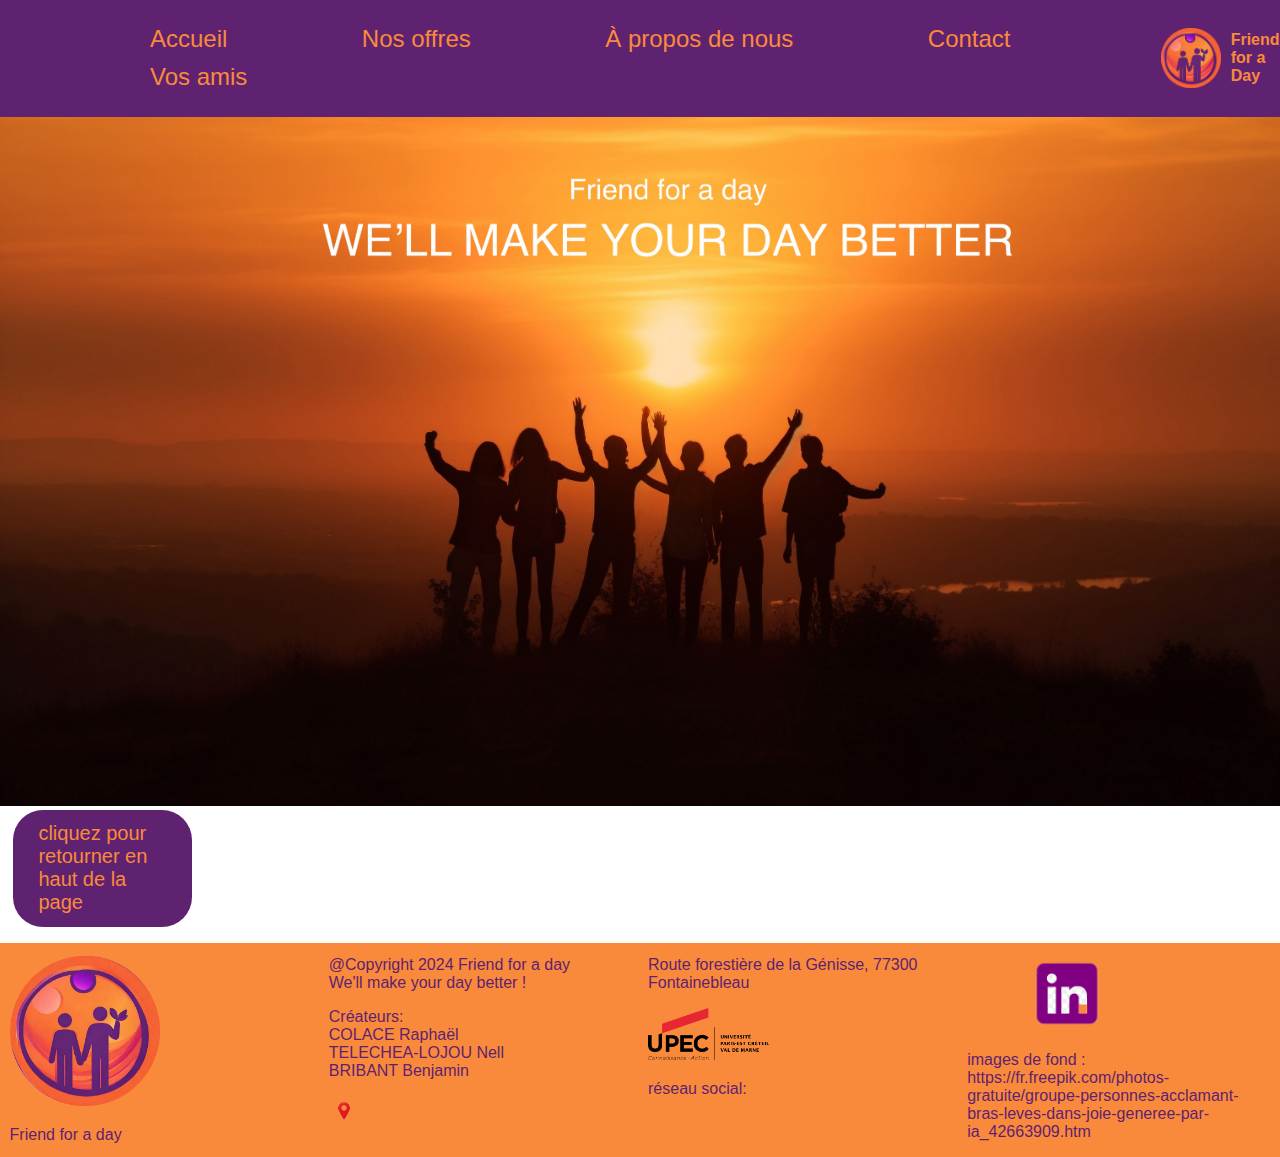
<file: index.html>
<!DOCTYPE html>
<html lang="fr">
<head>
    <meta charset="UTF-8">
    <meta name="viewport" content="width=device-width, initial-scale=1.0">
    <link rel="stylesheet" type="text/css" href="style_index.css" media="screen">
    <title>Friend For A Day</title>
</head>
<body id="haut">

    <nav class="burger">
        <label for="toggle">☰</label>
    <input type="checkbox" id="toggle">			
        <div class="menu">
            <a href="index.html" >Accueil</a>
            <a href="Tarifs.html">Nos offres</a>
            <a href="a_propos_de_nous.html">A propos de nous</a>
            <a href="contact.html">Contact</a>
            <a href="vosAmis.html">Vos amis</a>
            <a href="index.html"> <img src="img/logo.png" alt="logo" width="30" height="30" > FRIEND FOR A DAY</a>
        </div>
        </nav>

    <section class="haut-de-page">
    <header>
        <nav>
          <ul>
            <li><a href="index.html">Accueil</a></li>
            <li><a href="Tarifs.html">Nos offres</a></li>
            <li><a href="a_propos_de_nous.html">À propos de nous</a></li>
            <li><a href="contact.html">Contact</a></li>
            <li><a href="vosAmis.html">Vos amis</a></li>
          </ul>
        </nav>
        
        <img class="truc" src="img/logo.png" width=60 height=60 alt="imagelogo">
        <a href="index.html">
        <div class="truc">
            <h4 class="nom-entreprise">Friend <br> for a Day</h4>
        </div>
    </a>
    </header> 
    </section>

    <div class="image-acceuille-truc">
        <img src="img/groupe-personnes-acclamant-bras-leves-dans-joie-generee-par-ia.jpg" class="image-acceuille" alt="image de fond">
    </div>

    <div class="retour-haut">		
        <a href="#haut"> cliquez pour retourner en haut de la page </a>
    </div>

    <div class="baspage">
        <img src="img/logo.png" alt="logo" width="150">
        <p>Friend for a day</p>
        <p>@Copyright 2024 Friend for a day<br> We'll make your day better !</p>
        <p>Créateurs:<br>COLACE Raphaël<br>TELECHEA-LOJOU Nell<br>BRIBANT Benjamin</p>
        <img src="img/posi.png" alt="logoPosition" class="logopos">
        <p>Route forestière de la Génisse, 77300 Fontainebleau<br></p>
        <img src="img/logo_upec.png" alt="logoUpec" class="logoupec">	
        <p>réseau social: <br></p>
		<a href="https://fr.linkedin.com/in/friend-for-a-day-60625b2ab"	> <img src="img/logolinkedin2.png" alt="logolinkedin" width="200" ></a>
        <p>images de fond : https://fr.freepik.com/photos-gratuite/groupe-personnes-acclamant-bras-leves-dans-joie-generee-par-ia_42663909.htm</p>	
    </div>

</body>
</html>
</file>
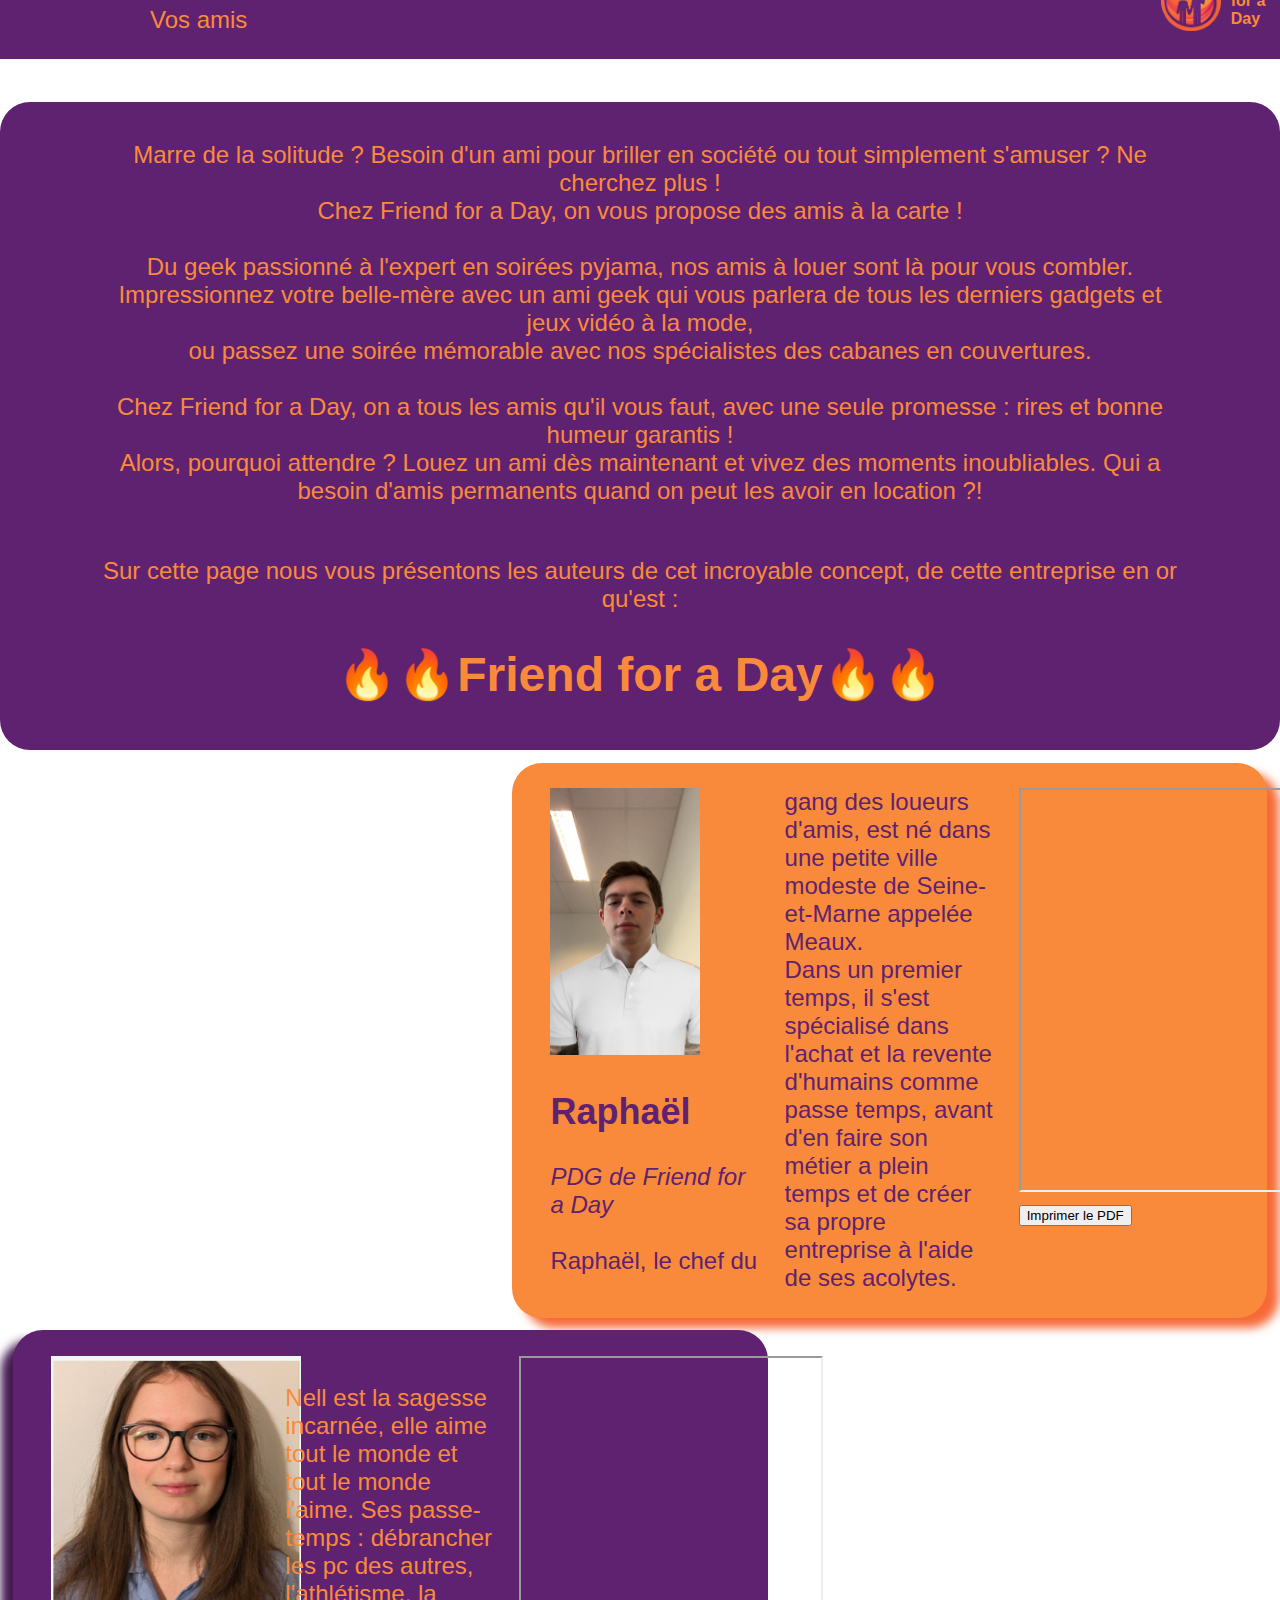
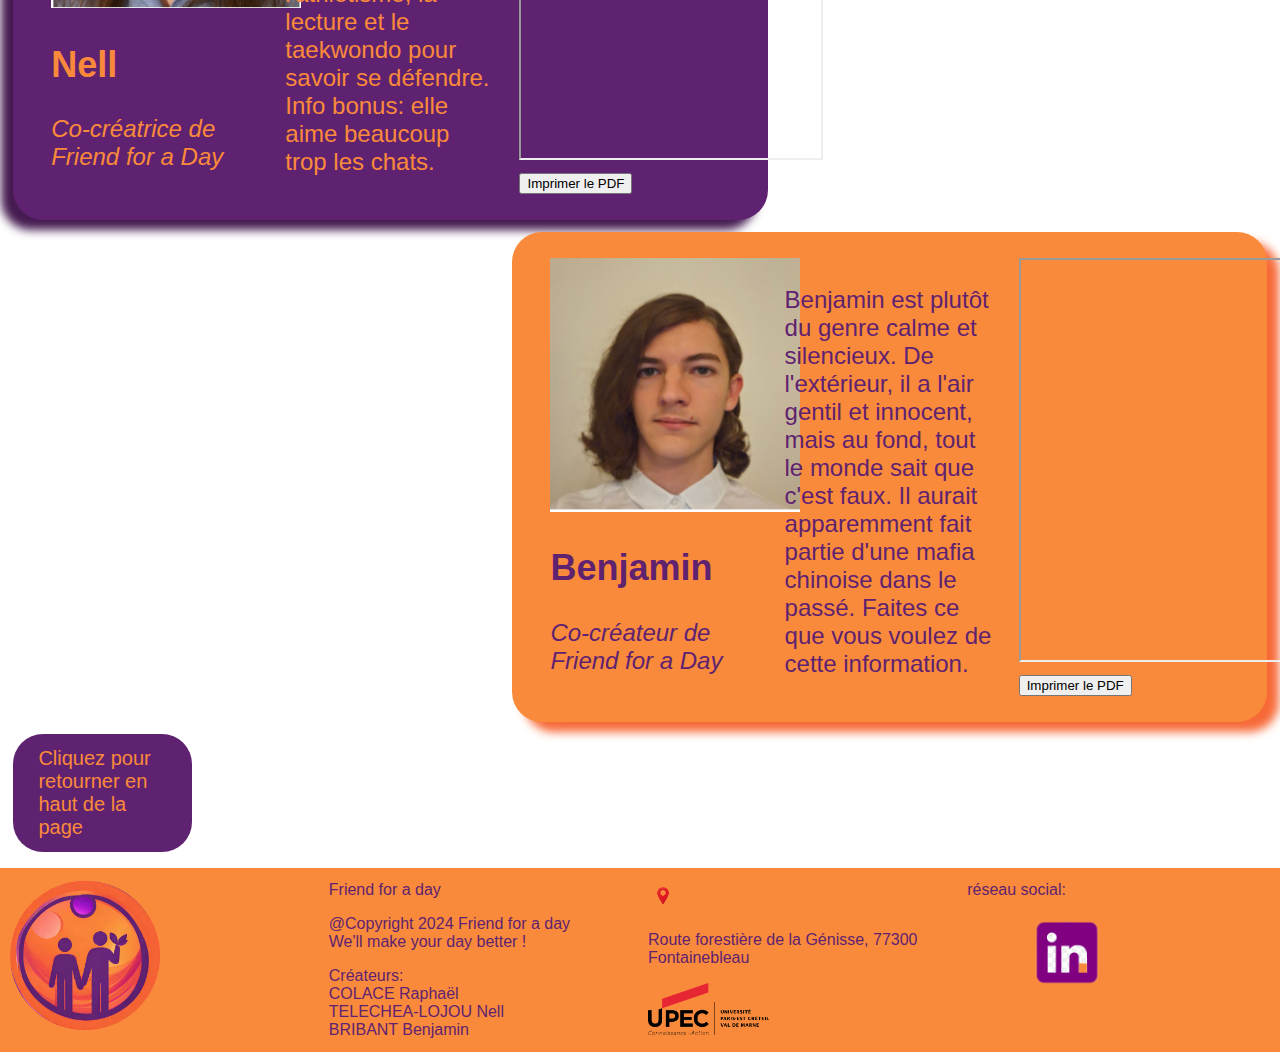
<file: a_propos_de_nous.html>
<!DOCTYPE html>
<html lang="fr">
<head>
    <meta charset="UTF-8">
    <meta name="viewport" content="width=device-width, initial-scale=1.0">
    <link rel="stylesheet" type="text/css" href="style_a_propos_de_nous.css" media="screen">
    <title>Friend For A Day - A propos de nous</title>
</head>
<body id="haut">

    <nav class="burger">
        <label for="toggle">☰</label>
    <input type="checkbox" id="toggle">			
        <div class="menu">
            <a href="index.html" >Accueil</a>
            <a href="Tarifs.html">Nos offres</a>
            <a href="a_propos_de_nous.html">A propos de nous</a>
            <a href="contact.html">Contact</a>
            <a href="vosAmis.html">Vos amis</a>
            <a href="index.html"> <img src="img/logo.png" alt="logo" width="30" height="30" > FRIEND FOR A DAY</a>
        </div>
        </nav>	

    <section class="haut-de-page">
    <header>
        <nav>
          <ul>
            <li><a href="index.html">Accueil</a></li>
            <li><a href="Tarifs.html">Nos offres</a></li>
            <li><a href="a_propos_de_nous.html">À propos de nous</a></li>
            <li><a href="contact.html">Contact</a></li>
            <li><a href="vosAmis.html">Vos amis</a></li>
          </ul>
        </nav>
        <img class="truc" src="img/logo.png" width="60" height="60" alt="logo">
        <a href="index.html">
            <div class="truc">
                <h4 class="nom-entreprise">Friend <br> for a Day</h4>
            </div>
        </a> 
    </header> 
</section>

    <div class="intro">
             <p>Marre de la solitude ? Besoin d'un ami pour briller en société ou tout simplement s'amuser ? Ne cherchez plus !<br>
                Chez Friend for a Day, on vous propose des amis à la carte !<br><br>
                Du geek passionné à l'expert en soirées pyjama, nos amis à louer sont là pour vous combler. Impressionnez votre belle-mère avec un ami geek
                qui vous parlera de tous les derniers gadgets et jeux vidéo à la mode, <br>
                ou passez une soirée mémorable avec nos spécialistes des cabanes en couvertures.<br><br>
                Chez Friend for a Day, on a tous les amis qu'il vous faut, avec une seule promesse : rires et bonne humeur garantis !<br>
                Alors, pourquoi attendre ? Louez un ami dès maintenant et vivez des moments inoubliables. Qui a besoin d'amis permanents quand on peut les avoir en location ?!</p>
                <br>Sur cette page nous vous présentons les auteurs de cet incroyable concept, de cette entreprise en or qu'est : <br> <h1>🔥🔥Friend for a Day🔥🔥</h1>
             </div>

    <article class="Raphaël">
        <img src="img/IMG_9961.JPG" alt="imagebio" width="150">
        <h2>Raphaël</h2>					
        <p><em>PDG de Friend for a Day</em><br><br>Raphaël, le chef du gang des loueurs d'amis, est né dans une petite ville modeste de Seine-et-Marne appelée Meaux.<br>
        Dans un premier temps, il s'est spécialisé dans l'achat et la revente d'humains comme passe temps, avant d'en faire son métier a plein temps et de créer sa propre entreprise à l'aide de ses acolytes.</p>
        <script>
            function print() {
                var frame = document.getElementById('frame');
                frame.contentWindow.focus();
                frame.contentWindow.print();
            }
        </script>

        <iframe src="cv/Colace_CV_2023.pdf" id="frame" width="300" height="400"></iframe><br>
        <button onclick="print()">Imprimer le PDF</button>
    </article>

    <article class="Nell">
        <img src="img/nell.png" alt="imagebio" width="250">
        <h2>Nell</h2>					
        <p><em>Co-créatrice de Friend for a Day</em><br><br>Nell est la sagesse incarnée, elle aime tout le monde et tout le monde l'aime.
        Ses passe-temps : débrancher les pc des autres, l'athlétisme, la lecture et le taekwondo pour savoir se défendre.<br>Info bonus: elle aime beaucoup trop les chats.</p>
        <script>
            function print() {
                var frame = document.getElementById('frame');
                frame.contentWindow.focus();
                frame.contentWindow.print();
            }
        </script>

        <iframe src="cv/CV_Nell_TELECHEA_groupe5.pdf" id="frame2" width="300" height="400"></iframe><br>
        <button onclick="print()">Imprimer le PDF</button>
    </article>

  <article class="Benjamin">
    <img src="img/benji.png" alt="imagebio" width="250">
    <h2>Benjamin</h2>					
        <p><em>Co-créateur de Friend for a Day</em><br><br>Benjamin est plutôt du genre calme et silencieux. 
        De l'extérieur, il a l'air gentil et innocent, mais au fond, tout le monde sait que c'est faux. Il aurait apparemment fait partie d'une mafia chinoise dans le passé. Faites ce que vous voulez de cette information.</p>
        <script>
            function print() {
                var frame = document.getElementById('frame');
                frame.contentWindow.focus();
                frame.contentWindow.print();
            }
        </script>

        <iframe src="cv/CVBenjaminBribantGroupe5.pdf" id="frame3" width="300" height="400"></iframe><br>
        <button onclick="print()">Imprimer le PDF</button>
    </article>

    <div class="retour-haut">		
        <a href="#haut">Cliquez pour retourner en haut de la page</a>
    </div>

    <div class="baspage">
       <img src="img/logo.png" alt="logo" width="150">
        <p>Friend for a day</p>
        <p>@Copyright 2024 Friend for a day<br> We'll make your day better !</p>
        <p>Créateurs:<br>COLACE Raphaël<br>TELECHEA-LOJOU Nell<br>BRIBANT Benjamin</p>
        <img src="img/posi.png" alt="logoPosition" class="logopos">
        <p>Route forestière de la Génisse, 77300 Fontainebleau<br></p>
        <img src="img/logo_upec.png" alt="logoUpec" class="logoupec">		
        <p>réseau social: <br></p>
		<a href="https://fr.linkedin.com/in/friend-for-a-day-60625b2ab"	> <img src="img/logolinkedin2.png" alt="logolinkedin" width="200" ></a>	    
    </div>

</body>
</html>
</file>
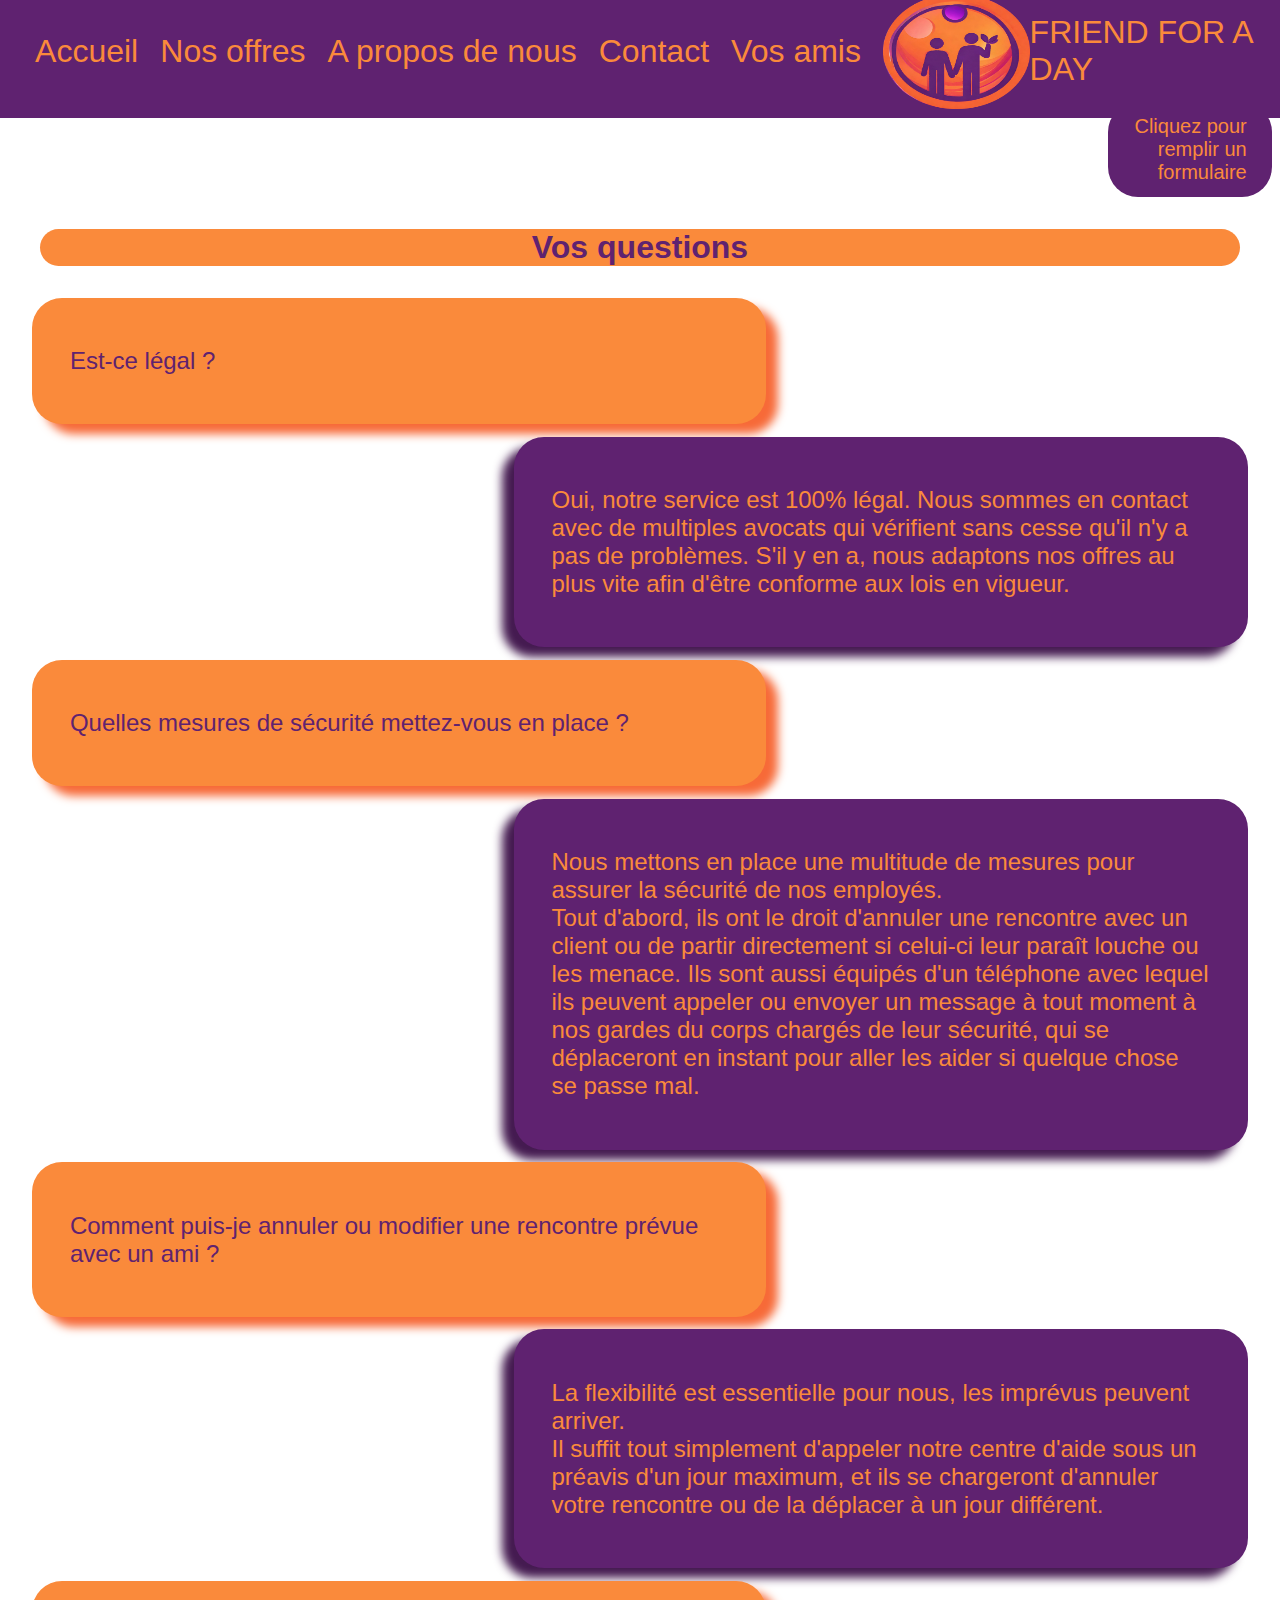
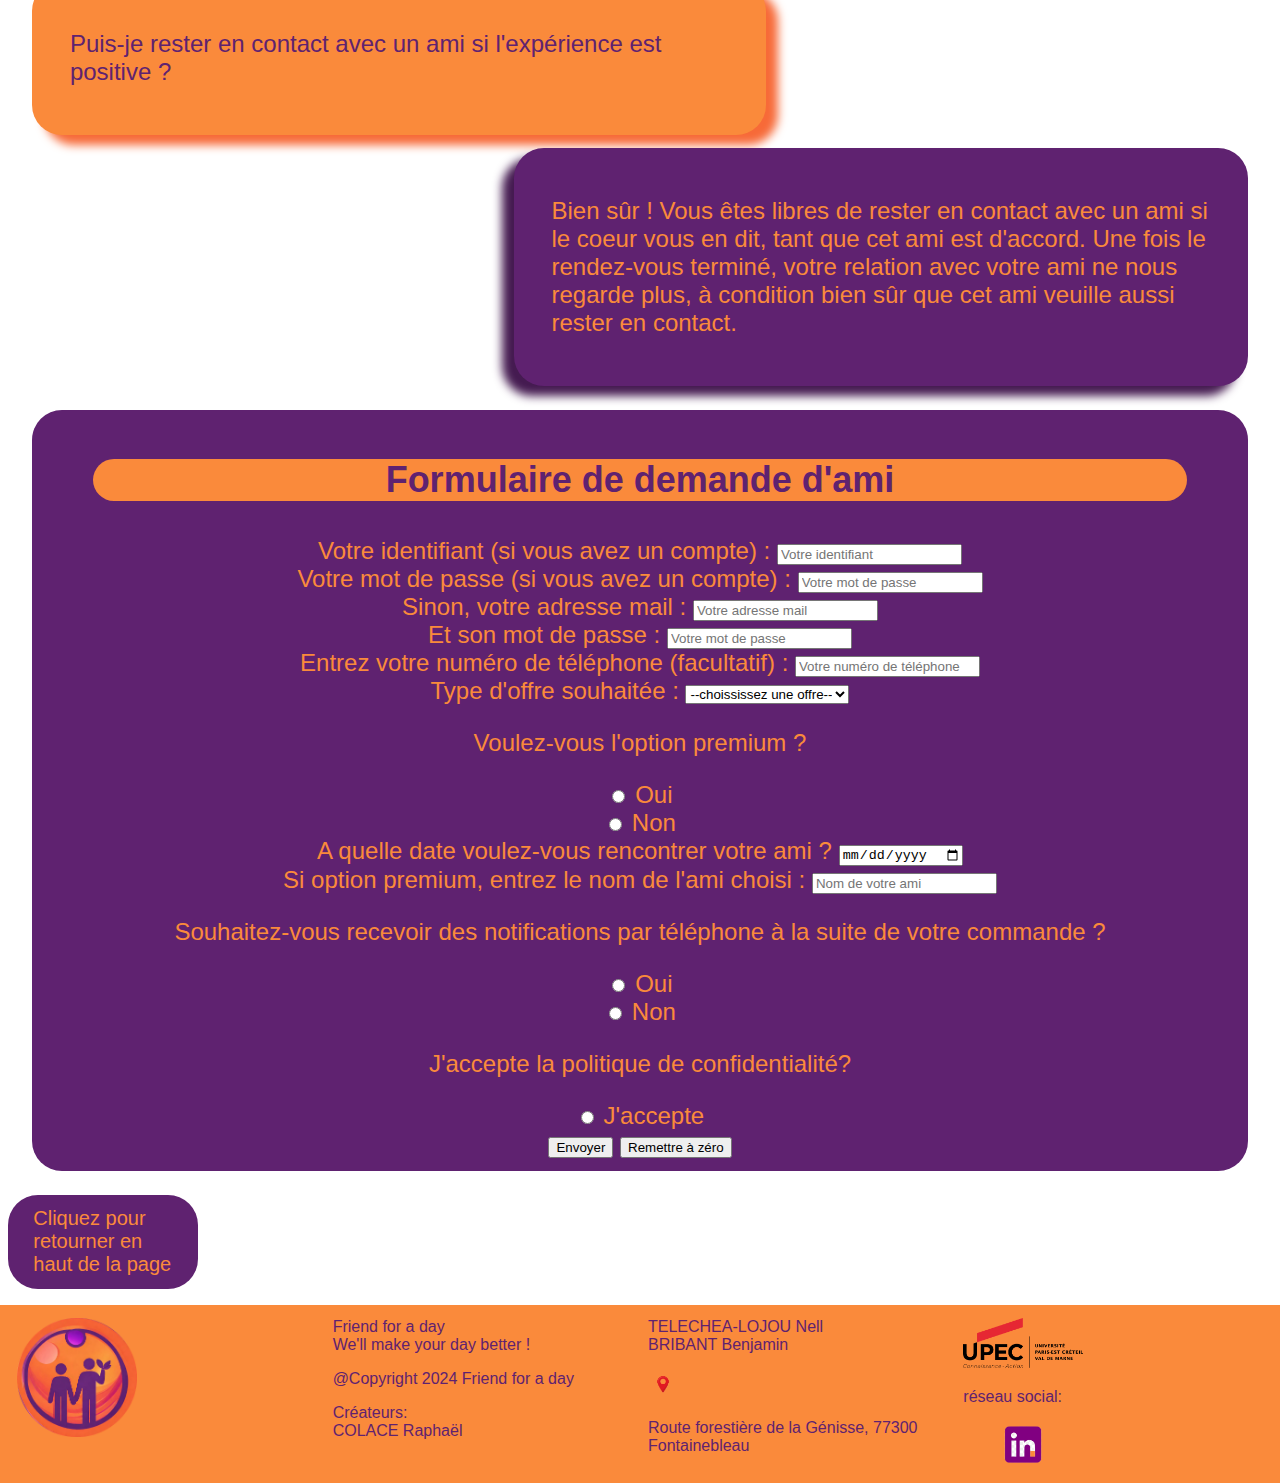
<file: contact.html>
<!DOCTYPE html>
<html lang="fr" id="haut">
	<head>
		<meta charset="utf-8">
		<meta name="viewport" content="width=device-width, initial-scale=1.0">
		<link rel="stylesheet" href="style_contact.css">
		<link rel="stylesheet" href="basPage.css">
		<link rel="stylesheet" href="menu.css"  >
		<title>Contact</title>
	</head>
	
	<body>
		<div class="fond">
		
			
			<nav>
			<label for="toggle" class="labmenu">☰</label>
    		<input type="checkbox" id="toggle">			
				<div class="menu">
					<a href="index.html" >Accueil</a>
					<a href="Tarifs.html">Nos offres</a>
					<a href="a_propos_de_nous.html">A propos de nous</a>
					<a href="contact.html">Contact</a>
					<a href="vosAmis.html">Vos amis</a>
					<a href="index.html"> <img src="img/logo.png" alt="logo" width="35" height="115" > FRIEND FOR A DAY</a>
				</div>
			</nav>		
		
		<main>
		<section class="boutonform">
			<a href="#form"> Cliquez pour remplir un formulaire </a>		
		</section>
		<section class="FAQ">
			<h1>Vos questions</h1>
					
					<article>
						<p> Est-ce légal ?</p>					
					</article>
					
					<article>
						<p>Oui, notre service est 100% légal. Nous sommes en contact avec de multiples avocats qui vérifient sans cesse qu'il n'y a pas de problèmes. 
						S'il y en a, nous adaptons nos offres au plus vite afin d'être conforme aux lois en vigueur.</p>					
					</article>

					<article>
						<p>Quelles mesures de sécurité mettez-vous en place ?</p>					
					</article>
		
					<article>
						<p>Nous mettons en place une multitude de mesures pour assurer la sécurité de nos employés.<br> 
						Tout d'abord, ils ont le droit d'annuler une rencontre avec un client ou de partir directement si celui-ci leur paraît louche ou les menace. 
						Ils sont aussi équipés d'un téléphone avec lequel ils peuvent appeler ou envoyer un message à tout moment à nos gardes du corps chargés de leur sécurité, qui se déplaceront en instant pour aller les aider si quelque chose se passe mal.</p>					
					</article>
					
					<article>
						<p>Comment puis-je annuler ou modifier une rencontre prévue avec un ami ?</p>					
					</article>		
					
					<article>
						<p>La flexibilité est essentielle pour nous, les imprévus peuvent arriver.<br> Il suffit tout simplement d'appeler notre centre d'aide sous un préavis d'un jour maximum, et ils se chargeront d'annuler votre rencontre ou de la déplacer à un jour différent.</p>
					</article>
					
					<article>
						<p>Puis-je rester en contact avec un ami si l'expérience est positive ?</p>					
					</article>
					
					<article>
					<p>Bien sûr ! Vous êtes libres de rester en contact avec un ami si le coeur vous en dit, tant que cet ami est d'accord. 
					Une fois le rendez-vous terminé, votre relation avec votre ami ne nous regarde plus, à condition bien sûr que cet ami veuille aussi rester en contact.</p>
					</article>
		
		</section>
		
		<section class="formulaire" id="form">
			<h2>Formulaire de demande d'ami</h2>
			
			
			<form method="POST">
		
			<div>
				<label for="id">Votre identifiant (si vous avez un compte) : </label>
				<input type="text" name="id" id="id" placeholder="Votre identifiant">			
			</div>
			
			<div>
				<label for="mdp">Votre mot de passe (si vous avez un compte) : </label>
				<input type="password" name="mdp" id="mdp" placeholder="Votre mot de passe">			
			</div>
			
			<div>
				<label for="mail">Sinon, votre adresse mail : </label>
				<input type="email" name="mail" id="mail" placeholder="Votre adresse mail">
			</div>
			
			<div>
				<label for="mdpmail">Et son mot de passe : </label>
				<input type="password" name="mdpmail" id="mdpmail" placeholder="Votre mot de passe">
			</div>
			
			<div>
				<label for="tel">Entrez votre numéro de téléphone (facultatif) : </label>
				<input type="tel" name="tel" id="tel" placeholder="Votre numéro de téléphone" pattern="^(\+33|0)[6-7](\d\d){4}$">			
			</div>			
			
			<div>
				<label for="offre">Type d'offre souhaitée : </label>
				<select id="offre" name="offre" required>
					<option value="">--choississez une offre--</option>
  					 <option value="standard">Tarif standard</option>
   				 <option value="groupé">Offre groupée</option>
    			  	 <option value="mensuel">Abonnement mensuel</option>
    				 <option value="annuel">Abonnement annuel</option>
  				</select>
			</div>
				
			<div>
				<p>Voulez-vous l'option premium ?</p>
				<input type="radio" id="oui" name="premium" value="Oui" required>
				<label for="oui">Oui</label><br>
				<input type="radio" id="non" name="premium" value="Non" required>
				<label for="non">Non</label><br>
			</div>
			
			<div>
				<label for="date">A quelle date voulez-vous rencontrer votre ami ?</label>
				<input type="date" name="date" id="date" required>			
			</div>

			<div>
				<label for="nom">Si option premium, entrez le nom de l'ami choisi : </label>
				<input type="text" name="nom" id="nom" placeholder="Nom de votre ami">			
			</div>
			<div>
				<p>Souhaitez-vous recevoir des notifications par téléphone à la suite de votre commande ?</p>
				<input type="radio" id="oui2" name="notifs" value="Oui" required>
				<label for="oui">Oui</label><br>
				<input type="radio" id="non2" name="notifs" value="Non" required>
				<label for="non">Non</label><br>			
			</div>

			<div>
				<p>J'accepte la politique de confidentialité?</p>
				<input type="radio" id="j'accepte" name="politique" value="J'accepte" required>
				<label for="j'accepte">J'accepte</label> 
			</div>

			<div>
				<input type="submit" value="Envoyer">
				<input type="reset" value="Remettre à zéro">			
			</div>		
			</form>
		</section>
		
		<section class="haut">
				
				<a href="#haut"> Cliquez pour retourner en haut de la page </a>
				
				</section>
				
						</main>
		<section class="baspage">
							<img src="img/logo.png" alt="logo">
							<p>Friend for a day <br> We'll make your day better !</p>
							<p>@Copyright 2024 Friend for a day</p>
							<p>Créateurs:<br>COLACE Raphaël<br>TELECHEA-LOJOU Nell<br>BRIBANT Benjamin</p>
							<img src="img/posi.png" alt="logoPosition" class="logopos">
							<p>Route forestière de la Génisse, 77300 Fontainebleau<br></p>
							<img src="img/logo_upec.png" alt="logoUpec" class="logoupec">
							<p>réseau social: <br></p>
							<a href="https://fr.linkedin.com/in/friend-for-a-day-60625b2ab"	> <img src="img/logolinkedin2.png" alt="logolinkedin"> </a>
				
				</section>
				
	</div>
	</body>	
	
	
</html>
</file>
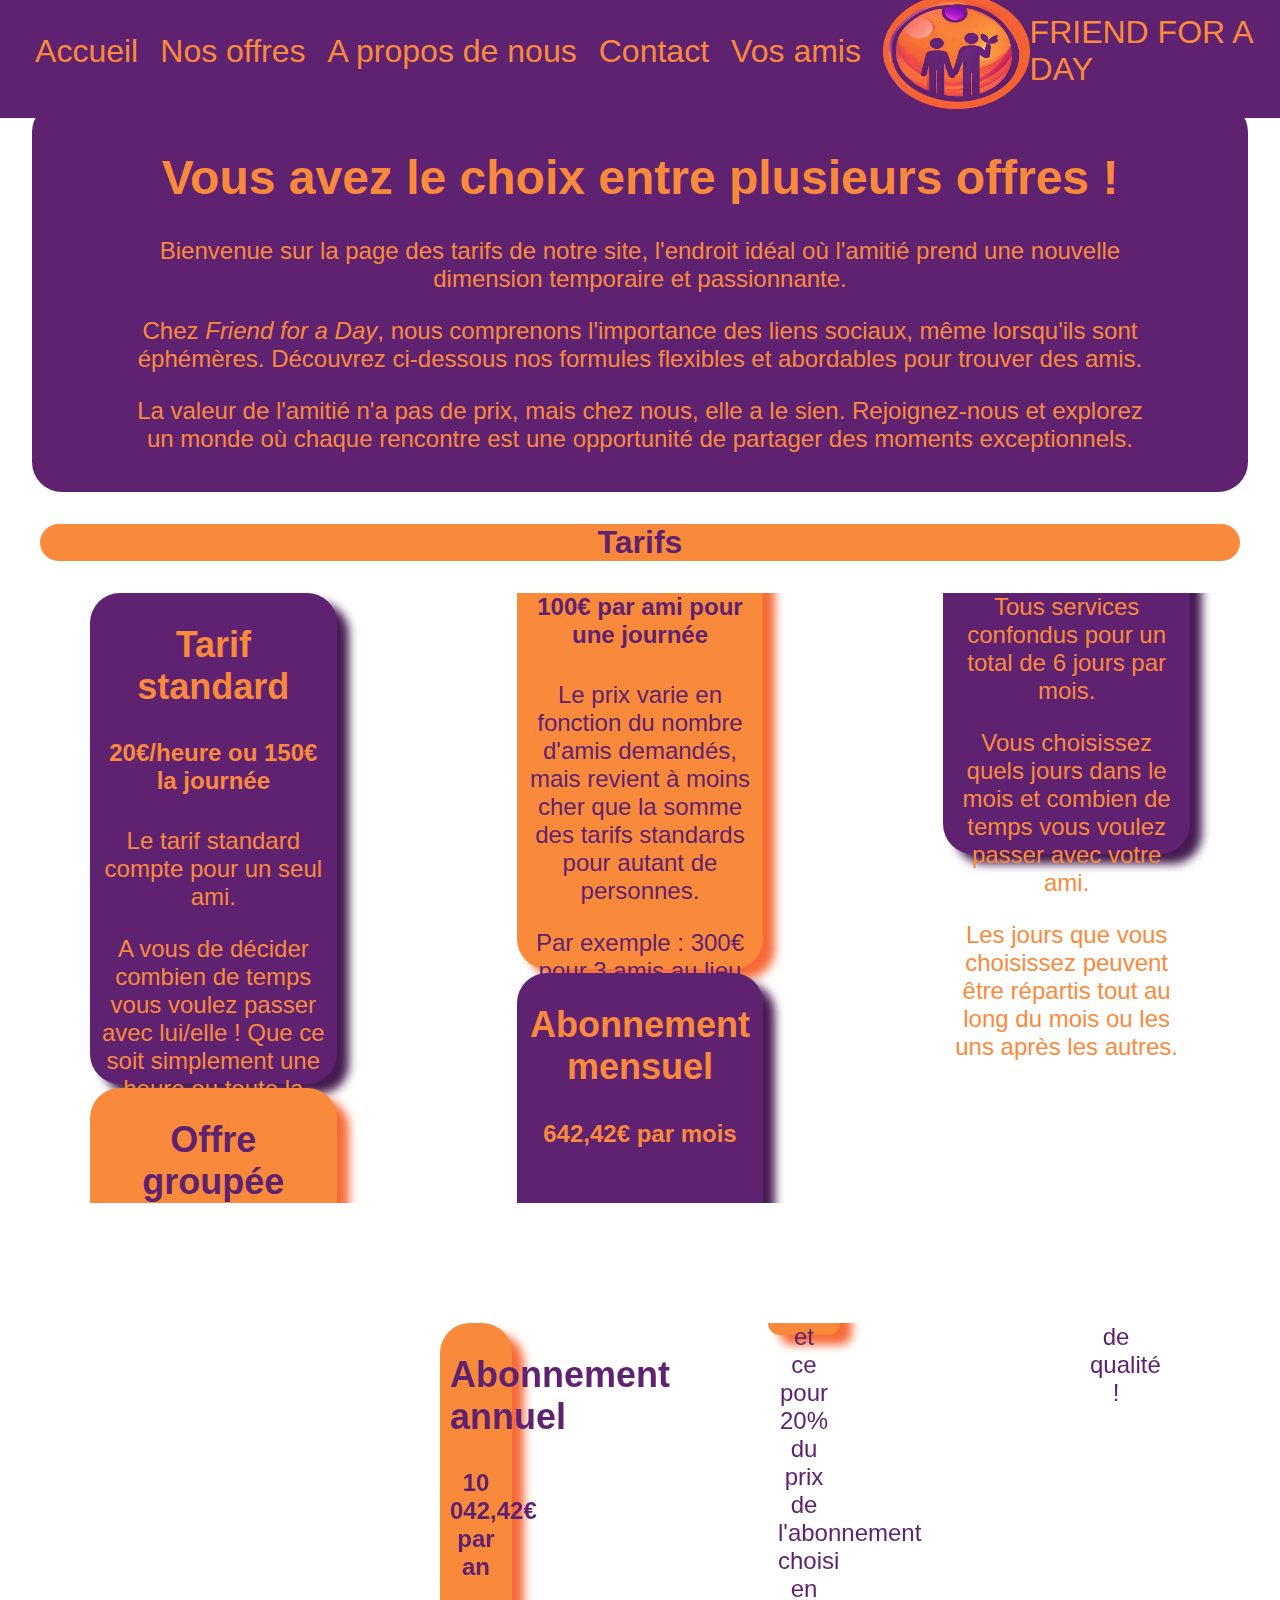
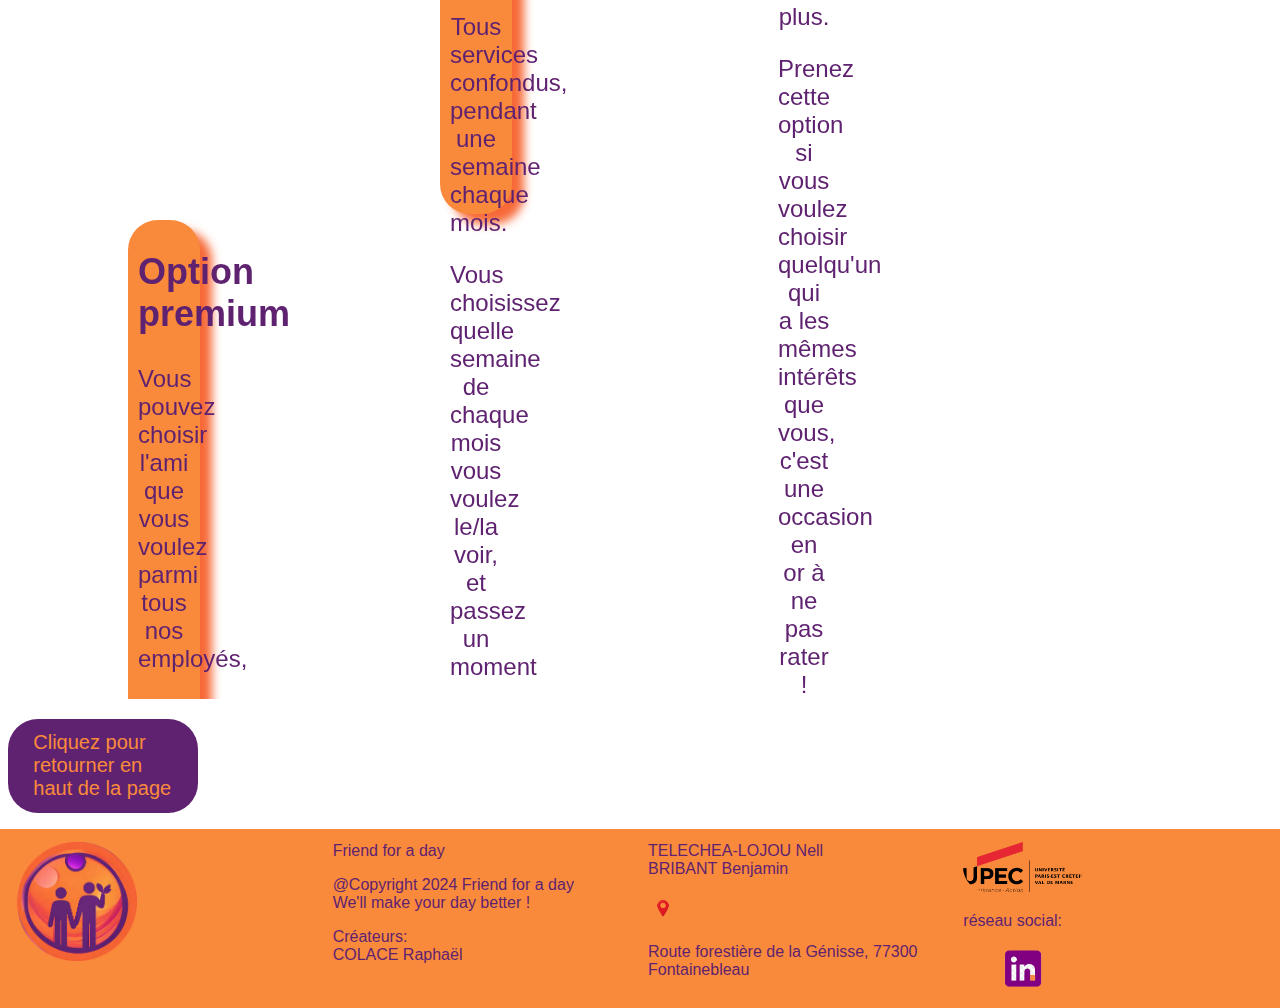
<file: Tarifs.html>
<!DOCTYPE html>
<html lang="fr" id="haut">
	<head>
		<meta charset="utf-8">
		<meta name="viewport" content="width=device-width, initial-scale=1.0">
		<link rel="stylesheet" href="styleTarifs.css">
		<link rel="stylesheet" href="basPage.css" >
		<link rel="stylesheet" href="menu.css" >
		<title>Nos tarifs</title>
	</head>
		
		
	<body>	
		
				<nav>
				<label for="toggle" class="labmenu">☰</label>
    		<input type="checkbox" id="toggle">			
				<div class="menu">
					<a href="index.html" >Accueil</a>
					<a href="Tarifs.html">Nos offres</a>
					<a href="a_propos_de_nous.html">A propos de nous</a>
					<a href="contact.html">Contact</a>
					<a href="vosAmis.html">Vos amis</a>
					<a href="index.html"> <img src="img/logo.png" alt="logo" width="35" height="115" > FRIEND FOR A DAY</a>
				</div>
				</nav>		
		
		
			<main>
				
				<section class="intro">
						<h1>Vous avez le choix entre plusieurs offres !</h1>		
				
					<p>Bienvenue sur la page des tarifs de notre site, l'endroit idéal où l'amitié prend une nouvelle dimension temporaire et passionnante.</p>
					
					 <p>Chez <em>Friend for a Day</em>, nous comprenons l'importance des liens sociaux, même lorsqu'ils sont éphémères. Découvrez ci-dessous nos formules flexibles et abordables pour trouver des amis.</p>
					 
					 <p>La valeur de l'amitié n'a pas de prix, mais chez nous, elle a le sien. Rejoignez-nous et explorez un monde où chaque rencontre est une opportunité de partager des moments exceptionnels.</p>
					
				</section>
				
				
				<section class="tarifs">
					<h1 class="titretarif">Tarifs</h1>
							
					<div class="premier">
					
						<article class="premier">
						<h2>Tarif standard</h2>
							<h4>20€/heure ou 150€ la journée</h4>
							
							<p>Le tarif standard compte pour un seul ami.</p>
							<p>A vous de décider combien de temps vous voulez passer avec lui/elle ! Que ce soit simplement une heure ou toute la journée (de 10h à 23h), à vous de voir !</p>
						
						</article>
					
						<article class="premier">
						<h2>Offre groupée</h2>
							<h4>100€ par ami pour une journée</h4>
							<p>Le prix varie en fonction du nombre d'amis demandés, mais revient à moins cher que la somme des tarifs standards pour autant de personnes.</p>			
							
							<p>Par exemple : 300€ pour 3 amis au lieu de 450€.</p>
						</article>
						
						<article class="premier">
						<h2>Abonnement mensuel</h2>
							<h4>642,42€ par mois</h4>
						
							<p>Tous services confondus pour un total de 6 jours par mois.</p>
							<p>Vous choisissez quels jours dans le mois et combien de temps vous voulez passer avec votre ami.</p>
							<p>Les jours que vous choisissez peuvent être répartis tout au long du mois ou les uns après les autres.</p>					
						</article>
						
					</div>
					
					<div class="deuxieme">
						
						<article class="deuxieme">
						<h2>Abonnement annuel</h2>
							<h4>10 042,42€ par an</h4>
						
							<p>Tous services confondus, pendant une semaine chaque mois.</p>
							<p>Vous choisissez quelle semaine de chaque mois vous voulez le/la voir, et passez un moment de qualité !<p>		
						</article>
						
						<article class="deuxieme">
						<h2>Option premium</h2>
						
							<p>Vous pouvez choisir l'ami que vous voulez parmi tous nos employés, et ce pour 20% du prix de l'abonnement choisi en plus.</p>
							<p>Prenez cette option si vous voulez choisir quelqu'un qui a les mêmes intérêts que vous, c'est une occasion en or à ne pas rater !</p>					
						</article>
					
					</div>
				</section>
				
				<section class="haut">
				
				<a href="#haut">Cliquez pour retourner en haut de la page </a>
				
				</section>
				
			</main>
					
			<div class="baspage">
				<img src="img/logo.png" alt="logo">
				<p>Friend for a day</p>
				<p>@Copyright 2024 Friend for a day<br> We'll make your day better !</p>
				<p>Créateurs:<br>COLACE Raphaël<br>TELECHEA-LOJOU Nell<br>BRIBANT Benjamin</p>
				<img src="img/posi.png" alt="logoPosition" class="logopos">
				<p>Route forestière de la Génisse, 77300 Fontainebleau<br></p>
				<img src="img/logo_upec.png" alt="logoUpec">
				<p>réseau social: <br></p>
				<a href="https://fr.linkedin.com/in/friend-for-a-day-60625b2ab"> <img src="img/logolinkedin2.png" alt="logolinkedin"></a>		
			</div>	
		</body>
		
</html>
</file>
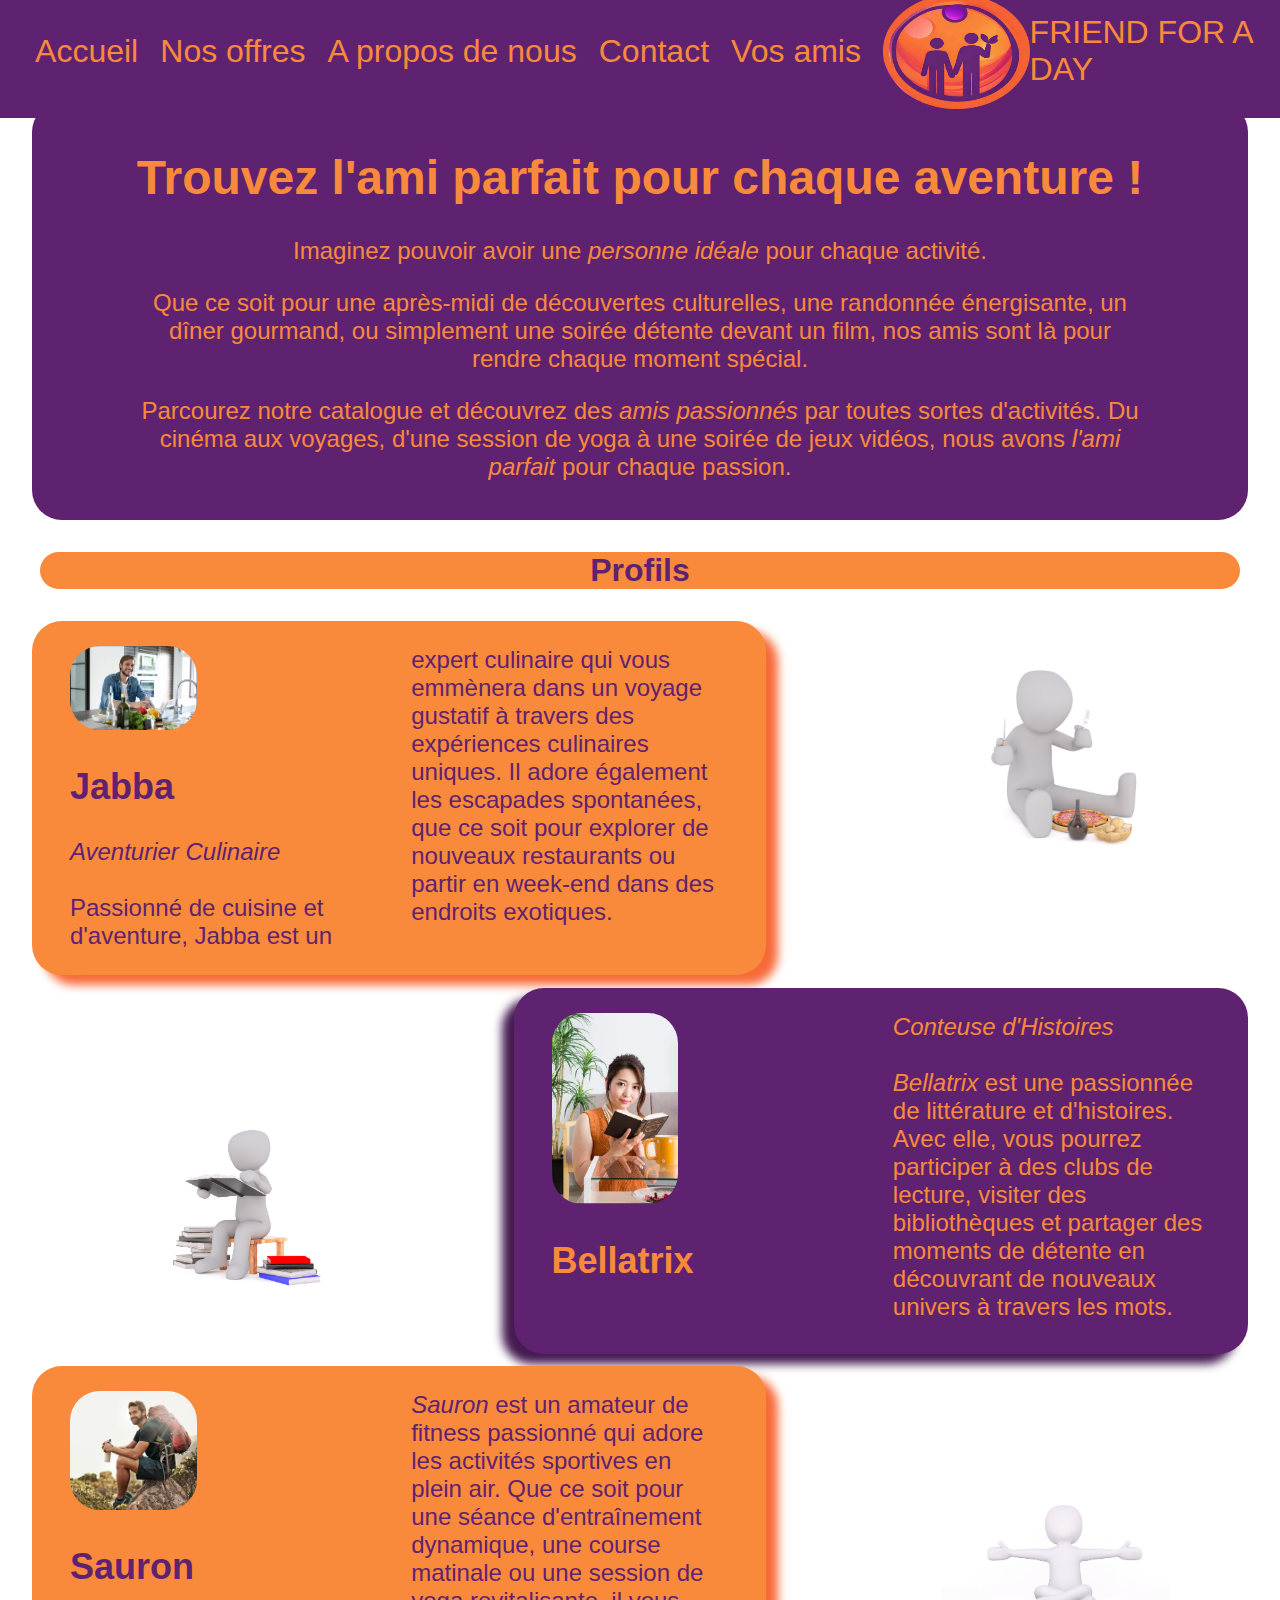
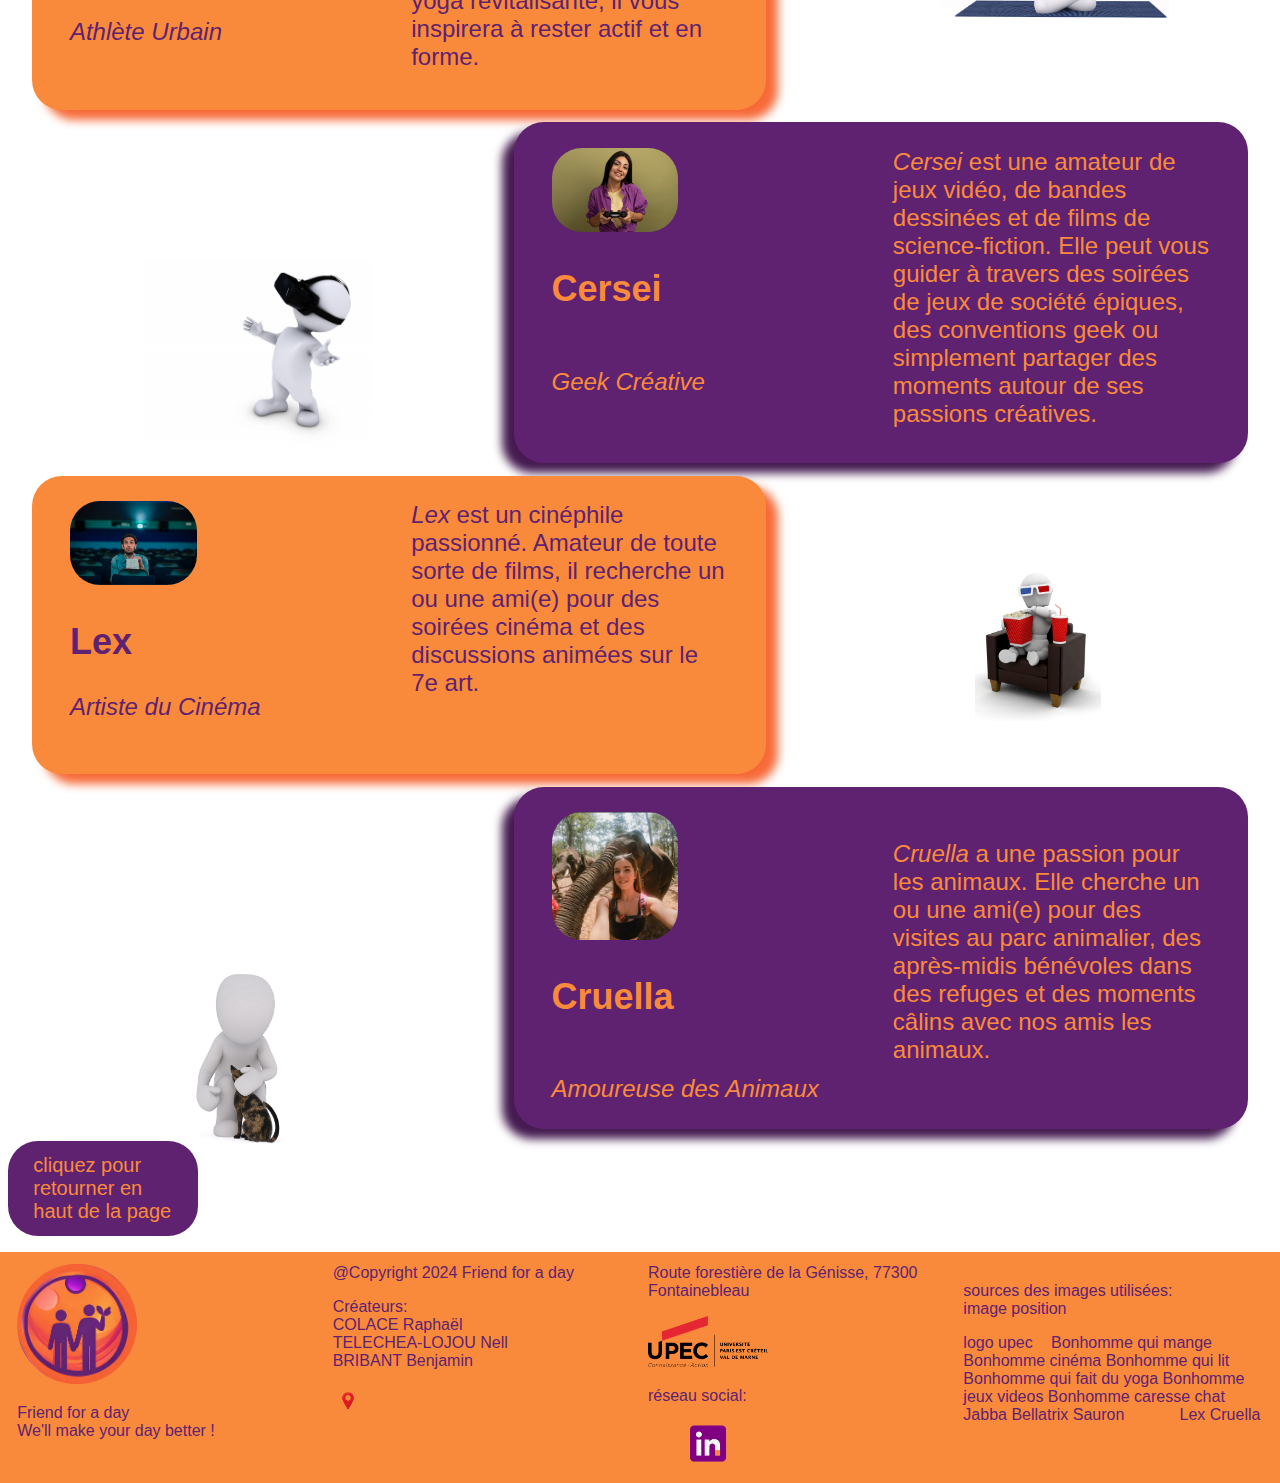
<file: vosAmis.html>
<!DOCTYPE html>
<html lang="fr" id="haut">
	<head>
		<meta charset="utf-8">
		<meta name="viewport" content="width=device-width, initial-scale=1.0">
		<link rel="stylesheet" href="styleAmis.css">
		<link rel="stylesheet" href="basPage.css">
		<link rel="stylesheet" href="menu.css"  >
		<title>Vos amis</title>
	</head>
	
	<body>
		<div class="fond">
		
		
			
			<nav>
			<label for="toggle" class="labmenu">☰</label>
    		<input type="checkbox" id="toggle">			
				<div class="menu">
					<a href="index.html" >Accueil</a>
					<a href="Tarifs.html">Nos offres</a>
					<a href="a_propos_de_nous.html">A propos de nous</a>
					<a href="contact.html">Contact</a>
					<a href="vosAmis.html">Vos amis</a>
					<a href="index.html"><img src="img/logo.png" alt="logo" width="35" height="115" > FRIEND FOR A DAY</a>
				</div>
			</nav>		
		

		<main>
				
				<section class="intro">
						<h1>Trouvez l'ami parfait pour chaque aventure !</h1>		
				
					<p>Imaginez pouvoir avoir une <em>personne idéale</em> pour chaque activité.</p>
					<p>Que ce soit pour une après-midi de découvertes culturelles, une randonnée énergisante, un dîner gourmand, ou simplement une soirée détente devant un film, 
					nos amis sont là pour rendre chaque moment spécial.</p>
					<p>Parcourez notre catalogue et découvrez des <em>amis passionnés</em> par toutes sortes d'activités.
					Du cinéma aux voyages, d'une session de yoga à une soirée de jeux vidéos, nous avons <em>l'ami parfait</em> pour chaque passion.
					
					</p>
					
				</section>	
			
			
			
				<section class="profils">
					<h1 class="titreprofil">Profils</h1>
					
					
					
					<article>
						<img src="img/cuisto.png" alt="imagebio">
						<h2>Jabba</h2>
						<p><em>Aventurier Culinaire</em><br><br>Passionné de cuisine et d'aventure, Jabba est un expert culinaire qui vous emmènera dans un voyage gustatif à travers des expériences culinaires uniques. Il adore également les escapades spontanées, que ce soit pour explorer de nouveaux restaurants ou partir en week-end dans des endroits exotiques.</p>
					</article>
					
					
					<article>			
						<img src="img/livreprofil.png" alt="imagebio">					
						<h2>Bellatrix</h2>
						<p><em>Conteuse d'Histoires</em><br><br><em>Bellatrix</em> est une passionnée de littérature et d'histoires. Avec elle, vous pourrez participer à des clubs de lecture, visiter des bibliothèques et partager des moments de détente en découvrant de nouveaux univers à travers les mots.</p>
					</article>

					<article>
						<img src="img/sportprofil.png" alt="imagebio">
						<h2>Sauron</h2>					
						<p ><em>Athlète Urbain</em><br><br><em>Sauron</em> est un amateur de fitness passionné qui adore les activités sportives en plein air. Que ce soit pour une séance d'entraînement dynamique, une course matinale ou une session de yoga revitalisante, il vous inspirera à rester actif et en forme.</p>
					</article>

					<article>
						<img src="img/jeuxvideoprofil.jpg" alt="imagebio">
						<h2>Cersei</h2>					
						<p><br><em>Geek Créative</em><br><br> <em>Cersei</em> est une amateur de jeux vidéo, de bandes dessinées et de films de science-fiction. Elle peut vous guider à travers des soirées de jeux de société épiques, des conventions geek ou simplement partager des moments autour de ses passions créatives.</p>
					</article>

					<article>
						<img src="img/cinemaprofil.png" alt="imagebio">
						<h2>Lex</h2>					
						<p><em>Artiste du Cinéma</em><br><br><em>Lex</em> est un cinéphile passionné. Amateur de toute sorte de films, il recherche un ou une ami(e) pour des soirées cinéma et des discussions animées sur le 7e art.</p>
					</article>

					<article>
						<img src="img/animauxprofil.png" alt="imagebio">
						<h2>Cruella</h2>					
						<p><br><em>Amoureuse des Animaux</em><br><br> <em>Cruella</em> a une passion pour les animaux. Elle cherche un ou une ami(e) pour des visites au parc animalier, des après-midis bénévoles dans des refuges et des moments câlins avec nos amis les animaux.</p>
					</article>			
				</section>
				
				<section class="haut">
				
				<a href="#haut"> cliquez pour retourner en haut de la page </a>
				
				</section>
				
				
		
		
		</main>
		<section class="baspage">
							<img src="img/logo.png" alt="logo">
							<p>Friend for a day <br> We'll make your day better !</p>
							<p>@Copyright 2024 Friend for a day</p>
							<p>Créateurs:<br>COLACE Raphaël<br>TELECHEA-LOJOU Nell<br>BRIBANT Benjamin</p>
							<img src="img/posi.png" alt="logoPosition" class="logopos">
							<p>Route forestière de la Génisse, 77300 Fontainebleau<br></p>
							<img src="img/logo_upec.png" alt="logoUpec" class="logoupec">
							<p>réseau social: <br></p>
							<a href="https://fr.linkedin.com/in/friend-for-a-day-60625b2ab"	> <img src="img/logolinkedin2.png" alt="logolinkedin"></a>
							
							<section class="sources">							
							<p><br> sources des images utilisées: <br><a href="https://fr.freepik.com/vecteurs-libre/emplacement_2900811.htm#query=logo%20position&position=0&from_view=keyword&track=ais&uuid=11dc4f26-d765-466a-9524-da72b949b83a"><font color=#5f2270> image position </font> </a></p>
							<a href="https://upload.wikimedia.org/wikipedia/fr/thumb/b/ba/UPEC-logo.svg/443px-UPEC-logo.svg.png?20120508140650"><font color=#5f2270> logo upec </font>></a>							
							<a href="https://fotomelia.com/?download=bonhomme-blanc-3d-et-une-pizza-images-gratuites"><font color=#5f2270> Bonhomme qui mange </font></a>
							<a href="https://fr.freepik.com/photos-gratuite/3d-character-regarder-film_1049210.htm#query=bonhomme%20blanc%20cinema&position=2&from_view=search&track=ais&uuid=c2f89e71-93de-4b83-8400-5f45f9dcfe33"><font color=#5f2270> Bonhomme cinéma </font></a> 
							<a href="https://fotomelia.com/wp-content/uploads/2020/05/bonhomme-blanc-3d-livres-1560x1560.jpg"><font color=#5f2270> Bonhomme qui lit </font></a>
							<a href="https://fotomelia.com/wp-content/uploads/2021/10/bonhomme-blanc-3d-yoga-images-gratuites-fotomelia-1560x1560.jpg"><font color=#5f2270> Bonhomme qui fait du yoga </font></a>
							<a href="https://fr.freepik.com/photos-gratuite/homme-jouant-realite-virtuelle_870202.htm#query=bonhomme%20blanc%20jeux%20video&position=0&from_view=search&track=ais&uuid=5161ddeb-b7e8-4fe2-9c5c-d1fe9a5e75fd"><font color=#5f2270> Bonhomme jeux videos </font></a>
							<a href="https://fotomelia.com/wp-content/uploads/2022/06/bonhomme-blanc-3d-et-un-petit-chat-fotomelia-1560x1560.jpg"><font color=#5f2270> Bonhomme caresse chat </font></a>
							<a href="https://www.istockphoto.com/fr/photo/portrait-dun-homme-assis-dans-la-cuisine-tenant-une-tasse-de-café-détournant-le-gm1390138231-447200510"><font color=#5f2270> Jabba </font></a>
							<a href="https://www.istockphoto.com/fr/photo/femme-sur-le-passe-temps-gm643924342-116872311?phrase=femme+qui+lit+un+livre"><font color=#5f2270> Bellatrix </font></a>
							<a href="https://www.istockphoto.com/fr/photo/la-journée-parfaite-pour-être-dans-la-nature-gm490815052-75416691?phrase=homme+qui+fait+du+sport"><font color=#5f2270> Sauron </font></a>							
							<a href="https://fr.freepik.com/photos-gratuite/souriante-jolie-femme-brune-detient-controleur-jeu-isole-mur-vert-olive_13340320.htm#query=femme%20jeux%20video&position=12&from_view=search&track=ais&uuid=22818833-038e-408f-9b2e-82951cdf0ea1"> Cersei </a> 
							<a href="https://www.istockphoto.com/fr/photo/jeune-homme-observant-un-film-gm1220439201-357368278?phrase=Homme+au+cinéma"><font color=#5f2270> Lex </font></a>
							<a href="https://www.istockphoto.com/fr/photo/selfie-avec-les-éléphants-asiatiques-gm1158008327-316169988?phrase=Femme+au+zoo"><font color=#5f2270> Cruella </font></a>
							
							</section>
				</section>
				
	</div>
	</body>	
	
	
</html>



<!--
lien image position: <a href="https://fr.freepik.com/vecteurs-libre/emplacement_2900811.htm#query=logo%20position&position=0&from_view=keyword&track=ais&uuid=11dc4f26-d765-466a-9524-da72b949b83a">Image de rawpixel.com</a> sur Freepik
logo upec : https://upload.wikimedia.org/wikipedia/fr/thumb/b/ba/UPEC-logo.svg/443px-UPEC-logo.svg.png?20120508140650
lien image bonhomme mange: https://fotomelia.com/?download=bonhomme-blanc-3d-et-une-pizza-images-gratuites
lien image bonhommeciné: <a href="https://fr.freepik.com/photos-gratuite/3d-character-regarder-film_1049210.htm#query=bonhomme%20blanc%20cinema&position=2&from_view=search&track=ais&uuid=c2f89e71-93de-4b83-8400-5f45f9dcfe33">Image de kjpargeter</a> sur Freepik
lien image bonhomme livre: https://fotomelia.com/wp-content/uploads/2020/05/bonhomme-blanc-3d-livres-1560x1560.jpg
lien image bonhomme yoga: https://fotomelia.com/wp-content/uploads/2021/10/bonhomme-blanc-3d-yoga-images-gratuites-fotomelia-1560x1560.jpg
lien image bonhomme jeux videos: <a href="https://fr.freepik.com/photos-gratuite/homme-jouant-realite-virtuelle_870202.htm#query=bonhomme%20blanc%20jeux%20video&position=0&from_view=search&track=ais&uuid=5161ddeb-b7e8-4fe2-9c5c-d1fe9a5e75fd">Image de kjpargeter</a> sur Freepik
lien image bonhomme animaux: https://fotomelia.com/wp-content/uploads/2022/06/bonhomme-blanc-3d-et-un-petit-chat-fotomelia-1560x1560.jpg
lien image profil1 : https://www.istockphoto.com/fr/photo/portrait-dun-homme-assis-dans-la-cuisine-tenant-une-tasse-de-café-détournant-le-gm1390138231-447200510
lien image profil2 : https://www.istockphoto.com/fr/photo/femme-sur-le-passe-temps-gm643924342-116872311?phrase=femme+qui+lit+un+livre
lien image profil3 : https://www.istockphoto.com/fr/photo/la-journée-parfaite-pour-être-dans-la-nature-gm490815052-75416691?phrase=homme+qui+fait+du+sport
lien image profil4 : <a href="https://fr.freepik.com/photos-gratuite/souriante-jolie-femme-brune-detient-controleur-jeu-isole-mur-vert-olive_13340320.htm#query=femme%20jeux%20video&position=12&from_view=search&track=ais&uuid=22818833-038e-408f-9b2e-82951cdf0ea1">Image de stockking</a> sur Freepik
lien image profil5 : https://www.istockphoto.com/fr/photo/jeune-homme-observant-un-film-gm1220439201-357368278?phrase=Homme+au+cinéma
lien image profil6 : https://www.istockphoto.com/fr/photo/selfie-avec-les-éléphants-asiatiques-gm1158008327-316169988?phrase=Femme+au+zoo


-->
</file>
<file: style_index.css>
@media screen and (min-width: 960px ){

  body{
    font-family: Calibri, sans-serif;
    margin-top: 8%;
  }

  .burger{
    display: none;
  }

body, ul {
    margin: 0;
    padding: 0;
  }
  
  .nom-entreprise{
    margin-left: 0px;
    color: #fa8a3b;
    margin-left: 10px;
  }

  header {
    width:100%;
    background-color: #5f2270;
    padding: 10px;
    display: flex;
    align-items: center;
    position: fixed;
  }
  
  nav ul {
    list-style-type: none;
    margin-left: 80px;
  }
  
  nav ul li {
    display: inline-table;
    margin-right: 10px;
  }
  
  nav ul li a {
    display: flex;
    padding: 5px 60px;
    font-size: x-large;
    text-decoration: none;
    color: #fa8a3b;
  }
  
  nav ul li a:hover {
    background-color: #FFFFFF;
    border-radius: 30px;
    color: #fa8a3b;
  }

  a:hover {
    background-color: #FFFFFF;
    border-radius: 30px;
    color: #fa8a3b;
  }

  .image-acceuille{
    margin-top: 5.8%;
    padding-top: -20em;
    width: 100%;
  }

  a{ 
    color: #fa8a3b;
    text-decoration: none;
}

  .retour-haut {
	
    text-align: left;
    background-color: #5f2270;
    color: #fa8a3b;
    border-radius: 30px;
    margin-left: 1%;
    margin-right: 85%;
    padding:1% 2% 1% 2%;
    font-size: 1.25em;
}

  .baspage {
	column-count: 4;
	background-color: #fa8a3b;
	color: #5f2270;
	padding: 1% 2% 1% 2%;
	margin: -1em;
	margin-top: 1em;
	}
	img.logopos {
		width: 10%;

	}
	img.logoupec {
        width: 40%;
		border-radius: 0px;
	}

}

@media screen and (max-width: 960px ) and (min-width: 320px){

  body{
    font-family: Calibri, sans-serif;
  }

    .haut-de-page{
        display: none;
    }

    nav
    {
        height: 0%;
        margin-bottom: 1em;
    }
	
    nav .menu
    {
        display: none;
        flex-direction: column;
        background: #5f2270;
        height: 20%;
        border-radius: 30px;
    }
 
    nav .menu a {
       font-size: 1.5em;
       margin: 0.5em;
       padding:5%;
       color: #fa8a3b;
       text-decoration: none;
    }

	#toggle {
		display: none;	
	}    
    
     label {
        width: 10%;
        display: flex;
			justify-content: center;
        font-size: 3em;
        background-color: #5f2270;
        color: #fa8a3b;
        padding: 5%;
        border-radius: 30px;
       box-shadow: 12px 10px 10px #451b51;
       
    }
	
	#toggle:checked + .menu {
        display: flex;
     }

    .image-acceuille{
        margin: -1em;
        width: 110%;
      }

      a{ 
        color: #fa8a3b;
        text-decoration: none;
    }

      .haut {
		text-align: center;
		background-color: #5f2270;
		border-radius: 30px;
		margin-right: 65%;
		padding:1% 2% 1% 2%;
		font-size: 1.25em;
	}

	.baspage {
		column-count: 2;
		background-color: #fa8a3b;
		color: #5f2270;
		padding: 1% 2% 1% 2%;
		margin: -1em;
		margin-top: 1em;
	
	}

  .retour-haut {
	
    text-align: center;
		background-color: #5f2270;
		border-radius: 30px;
		margin-right: 65%;
		padding:1% 2% 1% 2%;
		font-size: 1.25em;
	}
	
	img.logopos {
		width: 10%;

	}

	img.logoupec {
		border-radius: 0px;
        width: 40%;
	}
}
</file>
<file: style_a_propos_de_nous.css>
@media screen and (min-width: 960px ){

  body{
    font-family: Calibri, sans-serif;
    margin-top: 494%;
  }

  .burger{
    display: none;
  }

body, ul {
    margin: 0%;
    padding: 0%;
  }
  
  .nom-entreprise{
    margin-left: 0px;
    color: #fa8a3b;
    margin-left: 10px;
  }

  header {
    width:100%;
    margin-top: -10em;
    background-color: #5f2270;
    padding: 10px;
    display: flex;
    align-items: center;
    position: fixed;
  }

  a:hover {
    background-color: #FFFFFF;
    border-radius: 30px;
    color: #fa8a3b;
  }

  .haut-de-page{
    margin-top: 8%;
    position:fixed;
    margin-top: 0%;
  }

  nav ul {
    list-style-type: none;
    margin-left: 80px;
  }
  
  nav ul li {
    display: inline-table;
    margin-right: 10px;
  }
  
  nav ul li a {
    display: flex;
    padding: 5px 60px;
    font-size: x-large;
    text-decoration: none;
    color: #fa8a3b;
  }

  nav ul li a:hover {
    background-color: #FFFFFF;
    border-radius: 30px;
    color: #fa8a3b;
  }
  
	article{
	
		border-radius: 30px;
		padding: 2% 3% 2% 3%;
		margin-bottom: 1%;
		column-count: 3;
		column-width: 100px;
		font-size: 1.5em;
	
}

  a{ 
    color: #fa8a3b;
    text-decoration: none;
}



.intro {
 margin-top: 8%;
  text-align: center;	
  border-radius: 30px;
  background-color: #5f2270;
  color: #fa8a3b;
  padding: 15px 100px 15px 100px;
  font-size: 1.5em;
  column-width: 900px;
 
}

article:nth-child(odd) {
  background-color: #5f2270;
  color: #fa8a3b;
  margin-right:40%;
  box-shadow: -12px 10px 10px #451b51;
  margin-left: 1%;
  
}

article:nth-child(even) {
  margin-top: 1%;
  background-color: #fa8a3b;
  color:#5f2270;
  box-shadow: 12px 10px 10px #f76a38;
  margin-left: 40%;
  margin-right: 1%;

}

  .retour-haut {
	
    text-align: left;
    background-color: #5f2270;
    color: #fa8a3b;
    border-radius: 30px;
    margin-left: 1%;
    margin-right: 85%;
    padding:1% 2% 1% 2%;
    font-size: 1.25em;
}

  .baspage {
	column-count: 4;
	background-color: #fa8a3b;
	color: #5f2270;
	padding: 1% 2% 1% 2%;
	margin: -1em;
	margin-top: 1em;
	}
	img.logopos {
		width: 10%;

	}
	img.logoupec {
        width: 40%;
		border-radius: 0px;
	}

}

@media screen and (max-width: 960px ) and (min-width: 320px){

  body{
    font-family: Calibri, sans-serif;
    margin-top: 8%;
  }

    .haut-de-page{
        display: none;
    }

    nav
    {
        height: 0%;
        margin-bottom: 1em;
    }
	
    nav .menu
    {
        display: none;
        flex-direction: column;
        background: #5f2270;
        height: 20%;
        border-radius: 30px;
    }
 
    nav .menu a {
       font-size: 1.5em;
       margin: 0.5em;
       padding:5%;
       color: #fa8a3b;
       text-decoration: none;
    }

	#toggle {
		display: none;	
	}    
    
     label {
        width: 10%;
        display: flex;
			justify-content: center;
        font-size: 3em;
        background-color: #5f2270;
        color: #fa8a3b;
        padding: 5%;
        border-radius: 30px;
       box-shadow: 12px 10px 10px #451b51;
       
    }
	
	#toggle:checked + .menu {
        display: flex;
     }

    a{ 
      color: #fa8a3b;
      text-decoration: none;
  }

    .intro {
		
      text-align: center;	
      border-radius: 30px;
      background-color: #5f2270;
      color: #fa8a3b;
      padding: 15px 100px 15px 100px;
      font-size: 1.5em;
      margin:1em;
    }

    article {
      border-radius: 30px;
      padding: 2% 3% 2% 3%;
      margin-bottom: 1%;
      font-size: 1.5em;
    }
  
    article:nth-child(odd) {
      background-color: #5f2270;
      color: #fa8a3b;
      box-shadow: -12px 10px 10px #451b51;
      margin: 1em;
      
    }
  
  
    article:nth-child(even) {
      background-color: #fa8a3b;
      color:#5f2270;
      box-shadow: 12px 10px 10px #f76a38;
      margin: 1em;
  
    }

    .retour-haut {
	
      text-align: left;
      background-color: #5f2270;
      color: #fa8a3b;
      border-radius: 30px;
      margin-left: 1%;
      margin-right: 85%;
      padding:1% 2% 1% 2%;
      font-size: 1.25em;
  }

	.baspage {
		column-count: 2;
		background-color: #fa8a3b;
		color: #5f2270;
		padding: 1% 2% 1% 2%;
		margin: -1em;
		margin-top: 1em;
	
	}
	
	img.logopos {
		width: 10%;

	}

	img.logoupec {
		border-radius: 0px;
    width: 40%;
	}
}
</file>
<file: style_contact.css>
@media screen and (min-width: 1200px ){

	body{
		font-family: Calibri, sans-serif;	
		margin-top: 8%;	
	}	

	h1 {
		color: #5f2270;
		font-size: 2em;
		text-align: center;
		background-color: #fa8a3b;
		border-radius: 30px;
		margin: 1em;	
	
	}


	a{ 
		color: #fa8a3b;
		text-decoration: none;
}

	article{
	
		border-radius: 30px;
		padding: 2% 3% 2% 3%;
		margin-bottom: 1%;

		font-size: 1.5em;
	
}

	article:nth-child(odd) {
		background-color: #5f2270;
		color: #fa8a3b;
		margin-left:40%;
		box-shadow: -12px 10px 10px #451b51;
		margin-right: 1em;
}


	article:nth-child(even) {
		background-color: #fa8a3b;
		color:#5f2270;
		margin-right: 40%;
		box-shadow: 12px 10px 10px #f76a38;
		margin-left: 1em;
	}
	
	.haut {
	
		text-align: left;
		background-color: #5f2270;
		border-radius: 30px;
		margin-right: 85%;
		padding:1% 2% 1% 2%;
		font-size: 1.25em;
	}
	img{
		width: 40%;
		border-radius: 30px;
}

	.formulaire {
		text-align: center;
		background-color: #5f2270;
		color: #fa8a3b;
		border-radius: 30px;
		font-size: 1.5em;
		padding:1% 2% 1% 2%;
		margin: 1em;
	
	}
	.boutonform {
		text-align: right;
		background-color: #5f2270;
		border-radius: 30px;
		margin-left:87%;
		padding:1% 2% 1% 2%;
		font-size: 1.25em;	
	}
	
	h2{
		color: #5f2270;
		text-align: center;
		background-color: #fa8a3b;
		border-radius: 30px;
		margin: 1em;	
	}
	
}

@media screen and (max-width: 960px ) {
	
	
	body{
		font-family: Calibri, sans-serif;		
	
	}	
	

	
	img{
		margin: auto;
		display: block;
		width: 30%;
		border-radius: 30px;
	}
	
	article {
		border-radius: 30px;
		padding: 2% 3% 2% 3%;
		margin-bottom: 1%;
		font-size: 1.5em;
	}

	article:nth-child(odd) {
		background-color: #5f2270;
		color: #fa8a3b;
		box-shadow: -12px 10px 10px #451b51;
		margin: 1em;
		
	}


	article:nth-child(even) {
		background-color: #fa8a3b;
		color:#5f2270;
		box-shadow: 12px 10px 10px #f76a38;
		margin: 1em;

	}

	.haut {
		text-align: center;
		background-color: #5f2270;
		border-radius: 30px;
		margin-right: 65%;
		padding:1% 2% 1% 2%;
		font-size: 1.25em;
	}

	a{ 
		color: #fa8a3b;
		text-decoration: none;
	}
	
	h1 {
		color: #5f2270;
		text-align: center;
		background-color: #fa8a3b;
		border-radius: 30px;
		margin: 1em;
		font-size: 2em;
	}
	
	.boutonform {
			text-align: center;
		background-color: #5f2270;
		border-radius: 30px;
		margin-right: 65%;
		padding:1% 2% 1% 2%;
		font-size: 1.25em;	
	
	}
	
	.formulaire {
		text-align: center;	
		border-radius: 30px;
		background-color: #5f2270;
		color: #fa8a3b;
		padding: 1em;	
		font-size: 1em;	
		margin: 1em;
	
	}
	h2 {
		color: #5f2270;
		text-align: center;
		background-color: #fa8a3b;
		border-radius: 30px;
		margin: 1em;
		font-size: 5em;
	
	}
}
</file>
<file: basPage.css>
@media screen and (min-width: 1200px ){
	.baspage {
	column-count: 4;
	background-color: #fa8a3b;
	color: #5f2270;
	padding: 1% 2% 1% 2%;
	margin: -1em;
	margin-top: 1em;
	}
	img.logopos {
		width: 10%;

	}
	img.logoupec {
		border-radius: 0px;	
	
	}
}

@media screen and (max-width: 960px ) {
	.baspage {
		column-count: 2;
		background-color: #fa8a3b;
		color: #5f2270;
		padding: 1% 4% 2% 4%;
		margin: -1em;
		margin-top: 1em;
	
	}
	
	img.logopos {
		width: 10%;

	}
	
	img.logoupec {
		border-radius: 0px;	
	
	}
}
</file>
<file: menu.css>
@media screen and (min-width: 1200px ){


	label.labmenu, #toggle {
   	 display: none;
	}
	
		nav {
            
   	 position: fixed;
   	 top: 0%;
   	 width: 100%;
   	 height: 70px;
   	 background-color: #5f2270;
   	 margin:-0.5em;
   	 margin-bottom: 0.5em;
   	 font-size: 2em;
   	 padding: 1em;
    
}
 
	nav .menu {
    display: flex;
    justify-content: space-around;
    align-items: center;
    
	}
 
	nav .menu a {
    
    display: flex;
    align-items: center;
    justify-content: center;
    height: 70px;
    text-decoration: none;
    font-family: Calibri, sans-serif;
		color: #fa8a3b;
	}
 
	nav a:hover {
    background: #FFF;
    border-radius: 20px;
    
	}
}




@media screen and (max-width: 960px ) {
		  nav
    {
        height: 0%;
        margin-bottom: 1em;
    }
	
    nav .menu
    {
        display: none;
        flex-direction: column;
        background: #5f2270;
        height: 20%;
        border-radius: 30px;
    }
 
    nav .menu a {
       font-size: 1.5em;
       margin: 0.5em;
       padding:5%;
       color: #fa8a3b;
       text-decoration: none;
       font-family: Calibri, sans-serif;
    }

	#toggle {
		display: none;	
	}    
    
     label.labmenu {
        width: 10%;
        display: flex;
			justify-content: center;
        font-size: 3em;
        background-color: #5f2270;
        color: #fa8a3b;
        padding: 5%;
        border-radius: 30px;
       box-shadow: 12px 10px 10px #451b51;
       
    }
	
	#toggle:checked + .menu {
        display: flex;
     }
  }
</file>
<file: styleTarifs.css>
/*media query pour ordi*/
@media screen and (min-width: 1200px ){
	body{
		font-family: Calibri, sans-serif;	
		margin-top: 8%;	
	}	


	a{ 
	color: #fa8a3b;
	text-decoration: none;
	}

	.intro {
		text-align: center;	
		border-radius: 30px;
		background-color: #5f2270;
		color: #fa8a3b;
		padding: 15px 100px 15px 100px;
		font-size: 1.5em;
		column-width: 900px;
		margin:1em;
	}

	h1.titretarif {
		color: #5f2270;
		font-size: 2em;
		text-align: center;
		background-color: #fa8a3b;
		border-radius: 30px;
		margin: 1em;
	}

	div.premier{
		column-count: 3;
	}

	div.deuxieme{
		column-count: 2;
	}

	article{
		padding-block: 10px;
		padding-left: 10px;
		padding-right: 10px;
		padding-top: 1px;
		border-radius: 30px;
		margin-bottom: 1%;
		font-size: 1.5em;
		margin-left: 20%;
		margin-right: 20%;
		text-align: center;
		height: 20em;
	}

	article.premier:nth-child(odd) {
		box-shadow: 12px 10px 10px #451b51;
		background-color: #5f2270;
		color: #fa8a3b;
	}

	article.premier:nth-child(even) {
		box-shadow: 12px 10px 10px #f76a38;
		background-color: #fa8a3b;
		color:#5f2270;
	}

	article.deuxieme {
		position: relative;
		top: 5em;
		background-color: #fa8a3b;
		color:#5f2270;
		box-shadow: 12px 10px 10px #f76a38;
	}

	article.deuxieme:nth-child(1) {
		margin-left: 18em;
		margin-right: 5em;
	}
	
	article.deuxieme:nth-child(2) {
		margin-left: 5em;
		margin-right: 18em;
	}
	
	img{
		width: 40%;
		border-radius: 30px;
	}
	
	.haut {
		margin-top: 7em;
		text-align: left;
		background-color: #5f2270;
		border-radius: 30px;
		margin-right: 85%;
		padding:1% 2% 1% 2%;
		font-size: 1.25em;
	}
	
	.baspage {
	column-count: 4;
	background-color: #fa8a3b;
	color: #5f2270;
	padding: 1% 2% 1% 2%;
	margin: -1em;
	margin-top: 10em;
	}
	
	img.logopos {
		width: 10%;
	}
}


/*media query pour téléphone*/
@media screen and (max-width: 960px ){
	
	body{
	font-family: Calibri, sans-serif;		
	
	}	
		
	
	img{
		margin: auto;
		display: block;
		width: 30%;
		border-radius: 30px;
	
	}
	
	.intro {
		text-align: center;	
		border-radius: 30px;
		background-color: #5f2270;
		color: #fa8a3b;
		padding: 1em;	
		font-size: 1.5em;
	
	}
	
	h1.titretarif {
		color: #5f2270;
		text-align: center;
		background-color: #fa8a3b;
		border-radius: 30px;
		margin: 1em;
		font-size: 2em;
	}
		
	
	article{
		padding-block: 10px;
		padding-left: 5px;
		padding-right: 5px;
		border-radius: 30px;
		margin-bottom: 1%;
		font-size: 1.5em;
		margin-left: 1em;
		margin-right: 1em;
		margin-bottom: 2em;
		text-align: center;
		height: auto;
	}
	
	article.premier:nth-child(odd) {
		box-shadow: 12px 10px 10px #451b51;
		background-color: #5f2270;
		color: #fa8a3b;
	}

	article.premier:nth-child(even) {
		box-shadow: 12px 10px 10px #f76a38;
		background-color: #fa8a3b;
		color:#5f2270;
	}
	
	article.deuxieme:nth-child(odd) {
		box-shadow: 12px 10px 10px #f76a38;
		background-color: #fa8a3b;
		color:#5f2270;	
}	
	
	article.deuxieme:nth-child(even) {
		box-shadow: 12px 10px 10px #451b51;
		background-color: #5f2270;
		color: #fa8a3b;
	}
	
	
	.haut {
		text-align: center;
		background-color: #5f2270;
		border-radius: 30px;
		margin-right: 65%;
		padding:1% 2% 1% 2%;
		font-size: 1.25em;
		color: #fa8a3b;
		text-decoration: none;	
	}
	
	
	.baspage {
		column-count: 2;
		background-color: #fa8a3b;
		color: #5f2270;
		padding: 1% 2% 1% 2%;
		margin: -1em;
		margin-top: 1em;
	
	}
	
	img.logopos {
		width: 10%;
	}
}
</file>
<file: styleAmis.css>
/*media query pour ordi*/

@media screen and (min-width: 1200px ){

	body{
		font-family: Calibri, sans-serif;	
		margin-top: 8%;	
	}	




	a{ 
		color: #fa8a3b;
		text-decoration: none;
}


	.intro {
		
		text-align: center;	
		border-radius: 30px;
		background-color: #5f2270;
		color: #fa8a3b;
		padding: 15px 100px 15px 100px;
		font-size: 1.5em;
		
		margin:1em;
}


	article{
	
		border-radius: 30px;
		padding: 2% 3% 2% 3%;
		margin-bottom: 1%;
		column-count: 2;
		column-width: 50px;
		font-size: 1.5em;
	
}

	article:nth-child(odd) {
		background-color: #5f2270;
		color: #fa8a3b;
		margin-left:40%;
		box-shadow: -12px 10px 10px #451b51;
		margin-right: 1em;
}


	article:nth-child(even) {
		background-color: #fa8a3b;
		color:#5f2270;
		margin-right: 40%;
		box-shadow: 12px 10px 10px #f76a38;
		margin-left: 1em;
}


	img{
		width: 40%;
		border-radius: 30px;
}

	.fond {
		background-image: url("img/bonhomme-blanc-3d-images-gratuites.jpg"), url("img/3d-character-regarder-film.jpg"), url("img/bonhomme-blanc-3d-livres.jpg"), url("img/bonhomme-blanc-3d-yoga-images-gratuites-fotomelia.jpg")
		, url("img/homme-jouant-realite-virtuelle.jpg"), url("img/bonhomme-blanc-3d-et-un-petit-chat-fotomelia.jpg");
		background-size: 15%, 10%, 15% , 18% , 18% , 15%;
		background-repeat: no-repeat , no-repeat , no-repeat , no-repeat , no-repeat , no-repeat;
		background-position: 90% 20% , 85% 73% , 13% 36% , 90% 48% , 13% 63% , 13% 88%;
	}
	
	
	.haut {
	
		text-align: left;
		background-color: #5f2270;
		border-radius: 30px;
		margin-right: 85%;
		padding:1% 2% 1% 2%;
		font-size: 1.25em;
	}

	h1.titreprofil {
		color: #5f2270;
		font-size: 2em;
		text-align: center;
		background-color: #fa8a3b;
		border-radius: 30px;
		margin: 1em;
	}
}

/*media query pour téléphone*/

@media screen and (max-width: 960px ) {
	
	
	body{
		font-family: Calibri, sans-serif;		
	
	}	
	

	
	img{
		margin: auto;
		display: block;
		width: 30%;
		border-radius: 30px;
	
	}	
	
	.intro {
		text-align: center;	
		border-radius: 30px;
		background-color: #5f2270;
		color: #fa8a3b;
		padding: 1em;	
		font-size: 1.5em;
	
	}
	
	h1.titreprofil {
		color: #5f2270;
		text-align: center;
		background-color: #fa8a3b;
		border-radius: 30px;
		margin: 1em;
		font-size: 2em;
	}

	article {
		border-radius: 30px;
		padding: 2% 3% 2% 3%;
		margin-bottom: 1%;
		font-size: 1.5em;
	}

	article:nth-child(odd) {
		background-color: #5f2270;
		color: #fa8a3b;
		box-shadow: -12px 10px 10px #451b51;
		margin: 1em;
		
	}


	article:nth-child(even) {
		background-color: #fa8a3b;
		color:#5f2270;
		box-shadow: 12px 10px 10px #f76a38;
		margin: 1em;

	}

	.haut {
		text-align: center;
		background-color: #5f2270;
		border-radius: 30px;
		margin-right: 65%;
		padding:1% 2% 1% 2%;
		font-size: 1.25em;
	}

	a{ 
		color: #fa8a3b;
		text-decoration: none;
	}
}
</file>
